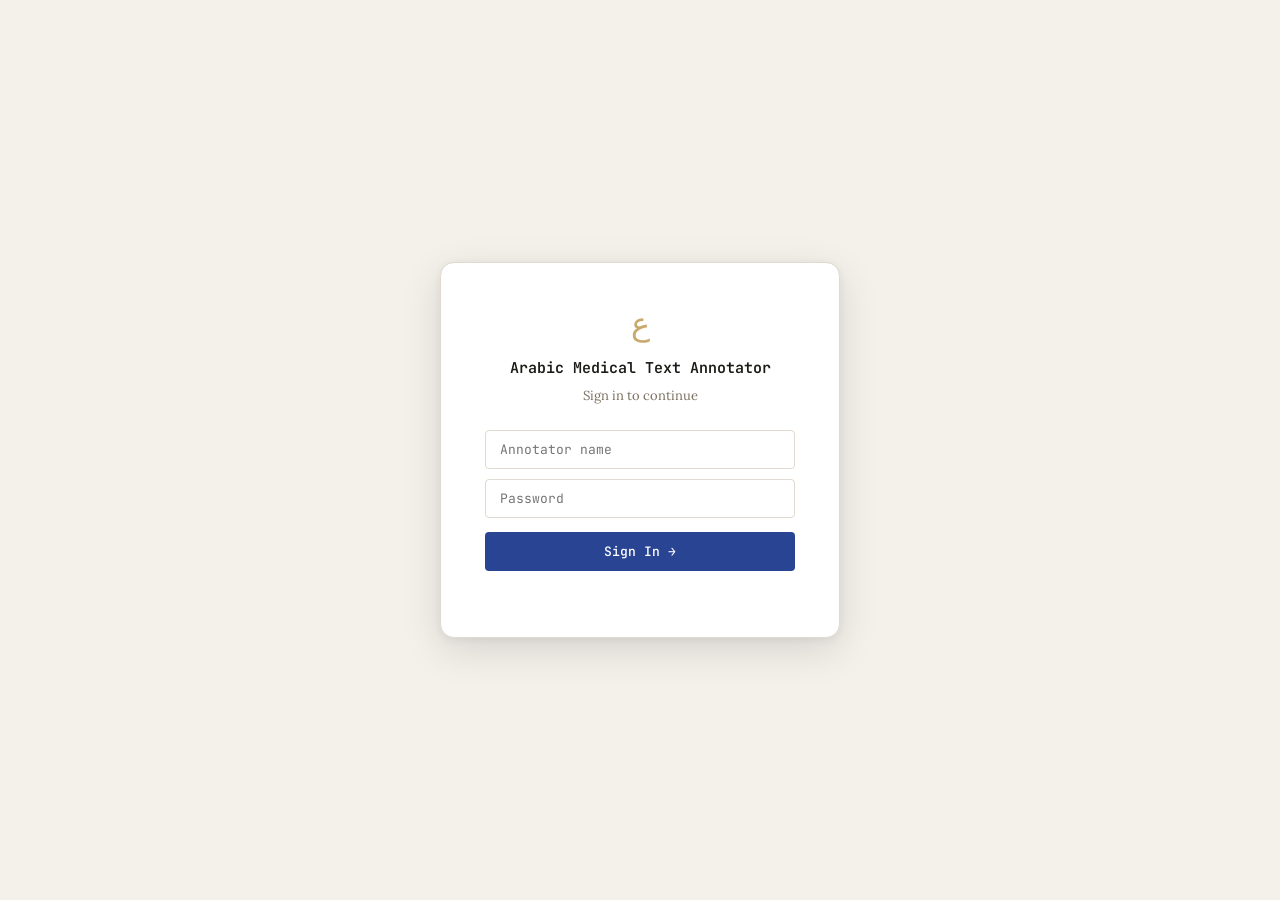
<file: index.html>
<!DOCTYPE html>
<html lang="en">
<head>
  <meta charset="UTF-8">
  <meta name="viewport" content="width=device-width, initial-scale=1.0">
  <title>Arabic Medical Annotation Platform</title>
  <link rel="preconnect" href="https://fonts.googleapis.com">
  <link rel="preconnect" href="https://fonts.gstatic.com" crossorigin>
  <link href="https://fonts.googleapis.com/css2?family=JetBrains+Mono:wght@400;500;600&family=Lora:ital,wght@0,400;0,500;1,400&display=swap" rel="stylesheet">
  <link rel="stylesheet" href="style_2.css">
</head>


<body>

  <!-- SIDEBAR -->
  <aside class="sidebar">
    <div class="sidebar-inner">

      <div class="brand">
        <span class="brand-icon">ع</span>
        <span class="brand-name">عَلِّم<br> Medical Text</span>
      </div>

      <div class="sidebar-section">
        <div class="sidebar-label">Annotator</div>
        <div class="annotator-badge" id="annotator-badge">—</div>
      </div>

      <div class="sidebar-section">
        <div class="sidebar-label">Progress</div>
        <div class="progress-ring-wrap">
          <svg class="progress-ring" viewBox="0 0 60 60">
            <circle class="ring-bg" cx="30" cy="30" r="24"/>
            <circle class="ring-fill" id="ring-fill" cx="30" cy="30" r="24"
              stroke-dasharray="150.8" stroke-dashoffset="150.8"/>
          </svg>
          <div class="progress-center" id="progress-center">0%</div>
        </div>
        <div class="progress-text" id="progress-text">0 of 0 done</div>
      </div>

      <div class="sidebar-section">
        <div class="sidebar-label">Filter</div>
        <div class="filter-group">
          <button class="filter-btn active" id="f-all"       onclick="setFilter('all')">All</button>
          <button class="filter-btn"        id="f-remaining" onclick="setFilter('remaining')">Remaining</button>
          <button class="filter-btn"        id="f-finished"  onclick="setFilter('finished')">Finished</button>
        </div>
      </div>

      <div class="sidebar-section">
        <div class="sidebar-label">Entity Legend</div>
        <div class="legend-list">
          <div class="legend-item"><span class="legend-dot disease"></span>Disease</div>
          <div class="legend-item"><span class="legend-dot symptom"></span>Symptom</div>
          <div class="legend-item"><span class="legend-dot drug"></span>Drug</div>
          <div class="legend-item"><span class="legend-dot treatment"></span>Treatment</div>
          <div class="legend-item"><span class="legend-dot anatomy"></span>Anatomy</div>
        </div>
      </div>

      <div class="sidebar-section">
        <div class="sidebar-label">How to use</div>
        <ol class="how-to">
          <li>Highlight text in abstract</li>
          <li>Pick entity category</li>
          <li>Review annotation list</li>
          <li>Mark as Done when finished</li>
        </ol>
      </div>

    </div>
  </aside>

  <!-- MAIN -->
  <main class="main">

    <div class="topbar">
      <h1 class="page-title">Arabic Medical NER</h1>
      <div class="topbar-right">
        <div class="page-indicator" id="page-indicator">Page 1</div>
      </div>
    </div>

    <div id="abstracts"></div>
    <div id="pagination"></div>

  </main>

  <!-- POPUP -->
  <div id="labelPopup" class="popup hidden">
    <div class="popup-heading">Select entity type</div>
    <button class="pop-btn disease"   onclick="applyLabel('Disease')">Disease</button>
    <button class="pop-btn symptom"   onclick="applyLabel('Symptom')">Symptom</button>
    <button class="pop-btn drug"      onclick="applyLabel('Drug')">Drug</button>
    <button class="pop-btn treatment" onclick="applyLabel('Treatment')">Treatment</button>
    <button class="pop-btn anatomy"   onclick="applyLabel('Anatomy')">Anatomy</button>
    <button class="pop-btn cancel"    onclick="hidePopup()">✕ Cancel</button>
  </div>

  <!-- OVERLAP TOAST -->
  <div class="toast hidden" id="toast"></div>

  <script src="annotation.js"></script>
</body>
</html>
</file>
<file: style_2.css>
/* =============================================
   RESET & BASE
============================================= */
*, *::before, *::after { box-sizing: border-box; margin: 0; padding: 0; }

:root {
  --bg:          #F4F1EB;
  --surface:     #FFFFFF;
  --surface2:    #F9F7F3;
  --border:      #E0DAD0;
  --border2:     #C8BFB0;
  --text:        #1C1A16;
  --muted:       #7A7060;
  --faint:       #B0A898;
  --accent:      #2A4494;
  --accent-light:#EEF2FF;

  --dis:   #FFF59D; --dis-b: #F57F17; --dis-t: #5D3A00;
  --sym:   #FFE0B2; --sym-b: #E65100; --sym-t: #4A1800;
  --drg:   #C8E6C9; --drg-b: #2E7D32; --drg-t: #0A2F0C;
  --trt:   #BBDEFB; --trt-b: #1565C0; --trt-t: #0A2040;
  --ana:   #F8BBD0; --ana-b: #AD1457; --ana-t: #4A0020;

  --r-sm: 4px; --r-md: 8px; --r-lg: 14px;
  --sh: 0 1px 4px rgba(0,0,0,.06), 0 1px 2px rgba(0,0,0,.04);
  --sh-md: 0 4px 16px rgba(0,0,0,.08), 0 1px 4px rgba(0,0,0,.04);
  --sh-lg: 0 12px 40px rgba(0,0,0,.12), 0 2px 8px rgba(0,0,0,.06);

  --sidebar-w: 230px;
  --font-mono: 'JetBrains Mono', monospace;
  --font-body: 'Lora', Georgia, serif;
}

html { font-size: 16px; }
body {
  font-family: var(--font-body);
  background: var(--bg);
  color: var(--text);
  display: flex;
  min-height: 100vh;
}

/* =============================================
   SIDEBAR
============================================= */
.sidebar {
  width: var(--sidebar-w);
  flex-shrink: 0;
  background: var(--text);
  color: #F4F1EB;
  position: sticky;
  top: 0;
  height: 100vh;
  overflow-y: auto;
  scrollbar-width: none;
}
.sidebar::-webkit-scrollbar { display: none; }
.sidebar-inner { padding: 28px 20px; display: flex; flex-direction: column; gap: 28px; }

.brand { display: flex; align-items: center; gap: 12px; padding-bottom: 20px; border-bottom: 1px solid rgba(255,255,255,.1); }
.brand-icon { font-size: 24px; color: #C8A96E; line-height: 1; }
.brand-name { font-family: var(--font-mono); font-size: 13px; font-weight: 600; line-height: 1.3; letter-spacing: .04em; color: #F4F1EB; }

.sidebar-section { display: flex; flex-direction: column; gap: 10px; }
.sidebar-label { font-family: var(--font-mono); font-size: 9px; font-weight: 600; letter-spacing: .12em; text-transform: uppercase; color: rgba(255,255,255,.35); }

.annotator-badge {
  font-family: var(--font-mono); font-size: 12px; font-weight: 500;
  background: rgba(255,255,255,.08); border: 1px solid rgba(255,255,255,.12);
  border-radius: var(--r-sm); padding: 5px 10px; color: #C8A96E;
}

/* Progress ring */
.progress-ring-wrap { position: relative; width: 64px; display: flex; align-items: center; justify-content: center; margin: 0 auto; }
.progress-ring { width: 64px; height: 64px; transform: rotate(-90deg); }
.ring-bg  { fill: none; stroke: rgba(255,255,255,.1); stroke-width: 5; }
.ring-fill { fill: none; stroke: #C8A96E; stroke-width: 5; stroke-linecap: round; transition: stroke-dashoffset .6s ease; }
.progress-center { position: absolute; font-family: var(--font-mono); font-size: 13px; font-weight: 600; color: #C8A96E; }
.progress-text { font-family: var(--font-mono); font-size: 11px; color: rgba(255,255,255,.4); text-align: center; }

/* Filter */
.filter-group { display: flex; flex-direction: column; gap: 3px; }
.filter-btn {
  font-family: var(--font-mono); font-size: 11px; padding: 6px 10px;
  border-radius: var(--r-sm); border: 1px solid rgba(255,255,255,.1);
  background: transparent; color: rgba(255,255,255,.55); cursor: pointer;
  text-align: left; transition: all .15s;
}
.filter-btn:hover { background: rgba(255,255,255,.08); color: #F4F1EB; }
.filter-btn.active { background: rgba(200,169,110,.15); border-color: rgba(200,169,110,.4); color: #C8A96E; }

/* Legend */
.legend-list { display: flex; flex-direction: column; gap: 7px; }
.legend-item { display: flex; align-items: center; gap: 9px; font-family: var(--font-mono); font-size: 11px; color: rgba(255,255,255,.6); }
.legend-dot { width: 12px; height: 12px; border-radius: 2px; flex-shrink: 0; }
.legend-dot.disease   { background: var(--dis); }
.legend-dot.symptom   { background: var(--sym); }
.legend-dot.drug      { background: var(--drg); }
.legend-dot.treatment { background: var(--trt); }
.legend-dot.anatomy   { background: var(--ana); }

/* How to */
.how-to { display: flex; flex-direction: column; gap: 5px; padding-left: 16px; }
.how-to li { font-family: var(--font-mono); font-size: 10px; color: rgba(255,255,255,.35); line-height: 1.5; }

/* =============================================
   MAIN
============================================= */
.main { flex: 1; min-width: 0; display: flex; flex-direction: column; }

.topbar {
  background: var(--surface); border-bottom: 1px solid var(--border);
  padding: 16px 32px; display: flex; align-items: center;
  justify-content: space-between; position: sticky; top: 0; z-index: 50;
}
.page-title { font-family: var(--font-mono); font-size: 14px; font-weight: 600; color: var(--text); letter-spacing: .02em; }
.topbar-right { display: flex; align-items: center; gap: 12px; }
.page-indicator { font-family: var(--font-mono); font-size: 11px; color: var(--faint); }

#abstracts { padding: 24px 32px; display: flex; flex-direction: column; gap: 16px; }

/* =============================================
   ABSTRACT CARDS
============================================= */
.abstract-card {
  background: var(--surface);
  border: 1px solid var(--border);
  border-radius: var(--r-lg);
  box-shadow: var(--sh);
  overflow: hidden;
  transition: opacity .3s, box-shadow .2s;
  animation: cardIn .25s ease both;
}
@keyframes cardIn { from { opacity:0; transform: translateY(6px); } to { opacity:1; transform: translateY(0); } }
.abstract-card.finished { opacity: .5; border-left: 3px solid #2E7D32; }
.abstract-card:hover { box-shadow: var(--sh-md); }

.abstract-header {
  display: flex; align-items: center; justify-content: space-between;
  padding: 12px 18px; border-bottom: 1px solid transparent;
  cursor: default; background: var(--surface2);
}
.abstract-header.open { border-bottom-color: var(--border); }

.abstract-id-wrap { display: flex; align-items: center; gap: 10px; }
.abstract-id { font-family: var(--font-mono); font-size: 12px; font-weight: 600; color: var(--text); }
.done-badge { font-family: var(--font-mono); font-size: 10px; color: #2E7D32; background: #E8F5E9; border: 1px solid #A5D6A7; border-radius: 99px; padding: 2px 8px; }
.ann-count { font-family: var(--font-mono); font-size: 10px; color: var(--faint); }

.card-actions { display: flex; gap: 6px; }
.act-btn {
  font-family: var(--font-mono); font-size: 10px; padding: 4px 10px;
  border-radius: var(--r-sm); border: 1px solid var(--border);
  background: var(--surface); color: var(--muted); cursor: pointer; transition: all .12s;
}
.act-btn:hover { background: var(--bg); border-color: var(--border2); color: var(--text); }
.act-btn.done-btn { border-color: #A5D6A7; background: #E8F5E9; color: #2E7D32; }
.act-btn.done-btn:hover { background: #C8E6C9; }

.card-body { padding: 18px 20px; }

/* =============================================
   ABSTRACT TEXT (Arabic RTL)
============================================= */
.abstract-text {
  direction: rtl; text-align: right;
  font-family: 'Noto Naskh Arabic', 'Lora', serif;
  font-size: 1.05em; line-height: 2.1;
  color: var(--text);
  -webkit-user-select: text; user-select: text;
  cursor: text;
}

/* =============================================
   ANNOTATION HIGHLIGHTS
============================================= */
.entity-disease   { background: var(--dis); color: var(--dis-t); border-radius: 3px; padding: 1px 2px; cursor: pointer; transition: filter .12s; }
.entity-symptom   { background: var(--sym); color: var(--sym-t); border-radius: 3px; padding: 1px 2px; cursor: pointer; transition: filter .12s; }
.entity-drug      { background: var(--drg); color: var(--drg-t); border-radius: 3px; padding: 1px 2px; cursor: pointer; transition: filter .12s; }
.entity-treatment { background: var(--trt); color: var(--trt-t); border-radius: 3px; padding: 1px 2px; cursor: pointer; transition: filter .12s; }
.entity-anatomy   { background: var(--ana); color: var(--ana-t); border-radius: 3px; padding: 1px 2px; cursor: pointer; transition: filter .12s; }
.entity-disease:hover, .entity-symptom:hover, .entity-drug:hover,
.entity-treatment:hover, .entity-anatomy:hover { filter: brightness(.88); }

/* =============================================
   ANNOTATION LIST
============================================= */
.annotation-list {
  margin-top: 14px; padding-top: 12px;
  border-top: 1px solid var(--border);
  display: flex; flex-wrap: wrap; gap: 6px;
}
.annotation-item {
  display: inline-flex; align-items: center; gap: 6px;
  padding: 4px 10px 4px 12px; border-radius: 99px;
  font-family: var(--font-mono); font-size: 11px;
}
.annotation-item.disease   { background: var(--dis); color: var(--dis-t); }
.annotation-item.symptom   { background: var(--sym); color: var(--sym-t); }
.annotation-item.drug      { background: var(--drg); color: var(--drg-t); }
.annotation-item.treatment { background: var(--trt); color: var(--trt-t); }
.annotation-item.anatomy   { background: var(--ana); color: var(--ana-t); }
.annotation-label { font-weight: 600; opacity: .7; font-size: 10px; }
.annotation-text  { font-family: 'Lora', serif; direction: rtl; }
.ann-del { background: none; border: none; cursor: pointer; font-size: 13px; color: inherit; opacity: .45; padding: 0; line-height: 1; }
.ann-del:hover { opacity: 1; }

/* =============================================
   ENGLISH REFERENCE TOGGLE
============================================= */
.english-toggle {
  display: inline-block; margin-top: 14px;
  font-family: var(--font-mono); font-size: 11px;
  color: var(--faint); cursor: pointer; text-decoration: underline;
  text-underline-offset: 3px; transition: color .15s;
}
.english-toggle:hover { color: var(--muted); }
.english-reference {
  display: none; margin-top: 10px; padding: 12px 16px;
  background: var(--surface2); border-left: 3px solid var(--border2);
  border-radius: 0 var(--r-sm) var(--r-sm) 0;
  font-size: .9em; line-height: 1.7; color: var(--muted);
}
.reference-title { font-family: var(--font-mono); font-size: 10px; font-weight: 600; letter-spacing: .08em; text-transform: uppercase; color: var(--faint); margin-bottom: 6px; }

/* =============================================
   POPUP
============================================= */
.popup {
  position: fixed; z-index: 9999;
  background: var(--surface); border: 1px solid var(--border2);
  border-radius: var(--r-lg); padding: 10px;
  box-shadow: var(--sh-lg); min-width: 180px;
  animation: popIn .12s ease;
}
@keyframes popIn { from { opacity:0; transform: scale(.95) translateY(4px); } to { opacity:1; transform: scale(1) translateY(0); } }
.hidden { display: none !important; }
.popup-heading { font-family: var(--font-mono); font-size: 9px; font-weight: 600; letter-spacing: .1em; text-transform: uppercase; color: var(--faint); margin-bottom: 7px; padding: 0 2px; }
.pop-btn {
  display: block; width: 100%; text-align: left;
  font-family: var(--font-mono); font-size: 12px; font-weight: 500;
  padding: 7px 12px; border-radius: var(--r-sm); border: none;
  cursor: pointer; margin-bottom: 3px; transition: filter .1s;
}
.pop-btn:last-child { margin-bottom: 0; }
.pop-btn:hover { filter: brightness(.9); }
.pop-btn.disease   { background: var(--dis);   color: var(--dis-t); }
.pop-btn.symptom   { background: var(--sym);   color: var(--sym-t); }
.pop-btn.drug      { background: var(--drg);   color: var(--drg-t); }
.pop-btn.treatment { background: var(--trt);   color: var(--trt-t); }
.pop-btn.anatomy   { background: var(--ana);   color: var(--ana-t); }
.pop-btn.cancel    { background: var(--bg);    color: var(--muted); margin-top: 4px; border: 1px solid var(--border); }

/* =============================================
   TOAST
============================================= */
.toast {
  position: fixed; bottom: 24px; left: 50%;
  transform: translateX(-50%) translateY(60px);
  background: var(--text); color: #F4F1EB;
  font-family: var(--font-mono); font-size: 12px;
  padding: 10px 20px; border-radius: var(--r-md);
  z-index: 99999; transition: transform .25s ease, opacity .25s ease;
  opacity: 0; pointer-events: none; white-space: nowrap;
}
.toast.show { transform: translateX(-50%) translateY(0); opacity: 1; }

/* =============================================
   PAGINATION
============================================= */
#pagination {
  display: flex; align-items: center; justify-content: center;
  gap: 10px; padding: 24px 32px 40px;
}
.pag-btn {
  font-family: var(--font-mono); font-size: 11px; padding: 6px 16px;
  border-radius: var(--r-sm); border: 1px solid var(--border2);
  background: var(--surface); color: var(--text); cursor: pointer; transition: all .12s;
}
.pag-btn:hover:not(:disabled) { background: var(--accent); color: #fff; border-color: var(--accent); }
.pag-btn:disabled { opacity: .35; cursor: default; }
.pag-label { font-family: var(--font-mono); font-size: 11px; color: var(--muted); }

/* =============================================
   SECTION HEADINGS (remaining / finished)
============================================= */
.section-heading {
  font-family: var(--font-mono); font-size: 9px; font-weight: 600;
  letter-spacing: .12em; text-transform: uppercase; color: var(--faint);
  padding: 4px 0 2px; margin-top: 8px;
}

/* LOGIN OVERLAY */
.login-container {
  min-height: 100vh;
  display: flex;
  align-items: center;
  justify-content: center;
  background: var(--bg);
}

.login-card {
  background: var(--surface);
  border: 1px solid var(--border);
  border-radius: var(--r-lg);
  padding: 40px 44px;
  max-width: 400px;
  width: 90%;
  box-shadow: var(--sh-lg);
  text-align: center;
  animation: popIn .2s ease;
}

.login-icon {
  font-size: 32px;
  color: #C8A96E;
  margin-bottom: 14px;
}

.login-title {
  font-family: var(--font-mono);
  font-size: 15px;
  font-weight: 600;
  color: var(--text);
  margin-bottom: 8px;
}

.login-desc {
  font-size: 13px;
  color: var(--muted);
  line-height: 1.6;
  margin-bottom: 24px;
}

.login-card input {
  width: 100%;
  padding: 10px 14px;
  border: 1px solid var(--border);
  border-radius: var(--r-sm);
  font-family: var(--font-mono);
  font-size: 13px;
  margin-bottom: 10px;
  outline: none;
  background: var(--surface);
  color: var(--text);
  transition: border-color .15s;
}

.login-card input:focus {
  border-color: var(--accent);
}

.login-card button {
  width: 100%;
  padding: 11px;
  background: var(--accent);
  color: white;
  border: none;
  border-radius: var(--r-sm);
  font-family: var(--font-mono);
  font-size: 13px;
  font-weight: 500;
  cursor: pointer;
  transition: background .15s;
  margin-top: 4px;
}

.login-card button:hover {
  background: #1E4AC8;
}

#login-error {
  font-family: var(--font-mono);
  font-size: 11px;
  color: #B91C1C;
  margin-top: 10px;
  min-height: 16px;
}

/* Login page only */
body.login-page {
  display: block;
  min-height: 100vh;
}
</file>
